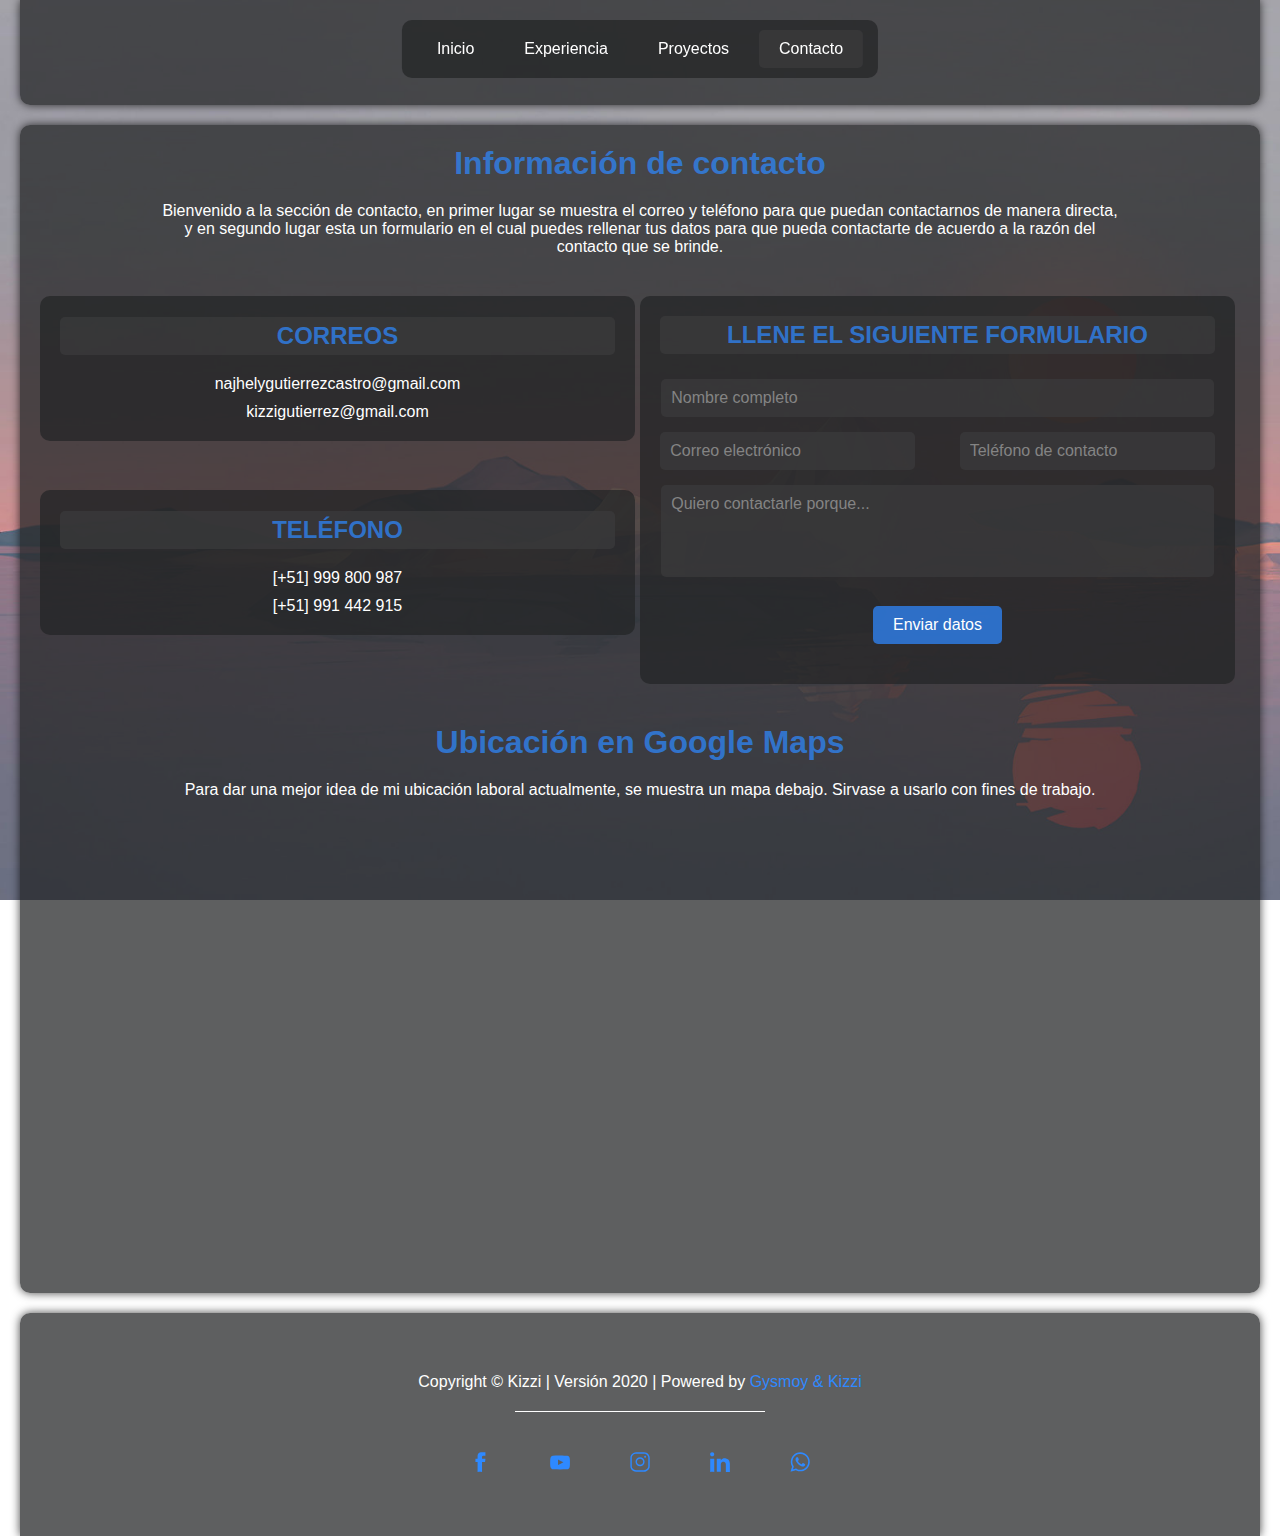
<file: contact.html>
<!DOCTYPE html>
<html lang="es-ES">
<head>
    <meta charset="UTF-8">
    <meta name="viewport" content="width=device-width, initial-scale=1.0">
    <title>Contacto | Kizzi</title>
    <link rel="stylesheet" href="assets/css/style.css">
    <link rel="stylesheet" href="assets/css/header_style.css">
    <link rel="stylesheet" href="assets/css/footer_style.css">
    <script text="type/javascript" src="assets/js/main.js"></script>
</head>
<body>
    <nav>
        <div>
            <ul class="links">
                <li onclick="location.href='index.html'">Inicio</li>
                <li onclick="location.href='experience.html'">Experiencia</li>
                <li onclick="location.href='projects.html'">Proyectos</li>
                <li class="selected">Contacto</li>
            </ul>
            <details class="links-mobile">
                <summary>Contacto</summary>
                <button onclick="location.href='index.html'">Inicio</button><br>
                <button onclick="location.href='projects.html'">Proyectos</button><br>
                <button onclick="location.href='contact.html'">Contacto</button>
            </details>
        </div>
    </nav>
    <main class="contact">
        <h1>Información de contacto</h1>
        <p class="contact-info">Bienvenido a la sección de contacto, en primer lugar
            se muestra el correo y teléfono para que
            puedan contactarnos de manera directa, y en segundo lugar
            esta un formulario en el cual puedes rellenar
            tus datos para que pueda contactarte
            de acuerdo a la razón del contacto que se brinde.
        </p>
        <div class="info">
            <div class="personal-info">
                <div class="correos">
                    <h2>CORREOS</h2>
                    <p>najhelygutierrezcastro@gmail.com</p>
                    <p>kizzigutierrez@gmail.com</p>
                </div>
                <div class="telefonos">
                    <h2>TELÉFONO</h2>
                    <p>[+51] 999 800 987</p>
                    <p>[+51] 991 442 915</p>
                </div>
            </div>
            <div class="formulario">
                <h2>LLENE EL SIGUIENTE FORMULARIO</h2>
                <form action="index.html" method="GET" align="center" autocomplete="off">
                    <input class="fill" type="text" name="nombres" placeholder="Nombre completo">
                    <input class="half" type="email" name="email" placeholder="Correo electrónico">
                    <input class="half" type="tel" name="telefono" placeholder="Teléfono de contacto">
                    <textarea class="fill" name="desc" rows="4" placeholder="Quiero contactarle porque..."></textarea>
                    <input class="submit" type="submit" value="Enviar datos">
                </form>
            </div>
        </div>
        <h1>Ubicación en Google Maps</h1>
        <p class="contact-info">Para dar una mejor idea de mi ubicación laboral
            actualmente, se muestra un mapa debajo. Sirvase a usarlo con fines
            de trabajo.
        </p>
        <iframe src="https://www.google.com/maps/embed?pb=!1m18!1m12!1m3!1d62149.17321337402!2d-74.26998304320384!3d-13.20500601989399!2m3!1f0!2f0!3f0!3m2!1i1024!2i768!4f13.1!3m3!1m2!1s0x91127d696518c76d%3A0x94b276305305ffd3!2sCarmen%20Alto!5e0!3m2!1ses!2spe!4v1609297806535!5m2!1ses!2spe"
            width="100%" height="450" frameborder="0" style="border:0; border-radius: 10px;" allowfullscreen="true" aria-hidden="false" tabindex="0"></iframe>
    </main>

    <footer>
        <p>Copyright &copy; Kizzi | Versión 2020 | Powered by <a href="http://natygutierrez.tonohost.com">Gysmoy & Kizzi</a></p>
        <hr>
        <ul>
            <li><a href="https://www.facebook.com/" class="facebook"></a></li>
            <li><a href="https://www.youtube.com/" class="youtube"></a></li>
            <li><a href="https://www.instagram.com/" class="instagram"></a></li>
            <li><a href="https://www.linkedin.com/" class="linkedin"></a></li>
            <li><a href="https://api.whatsapp.com/send?phone=051999800987&text=Vengo%20de%20tu%20sitio%20web" class="whatsapp"></a></li>
        </ul>
    </footer>
</body>
</html>
</file>
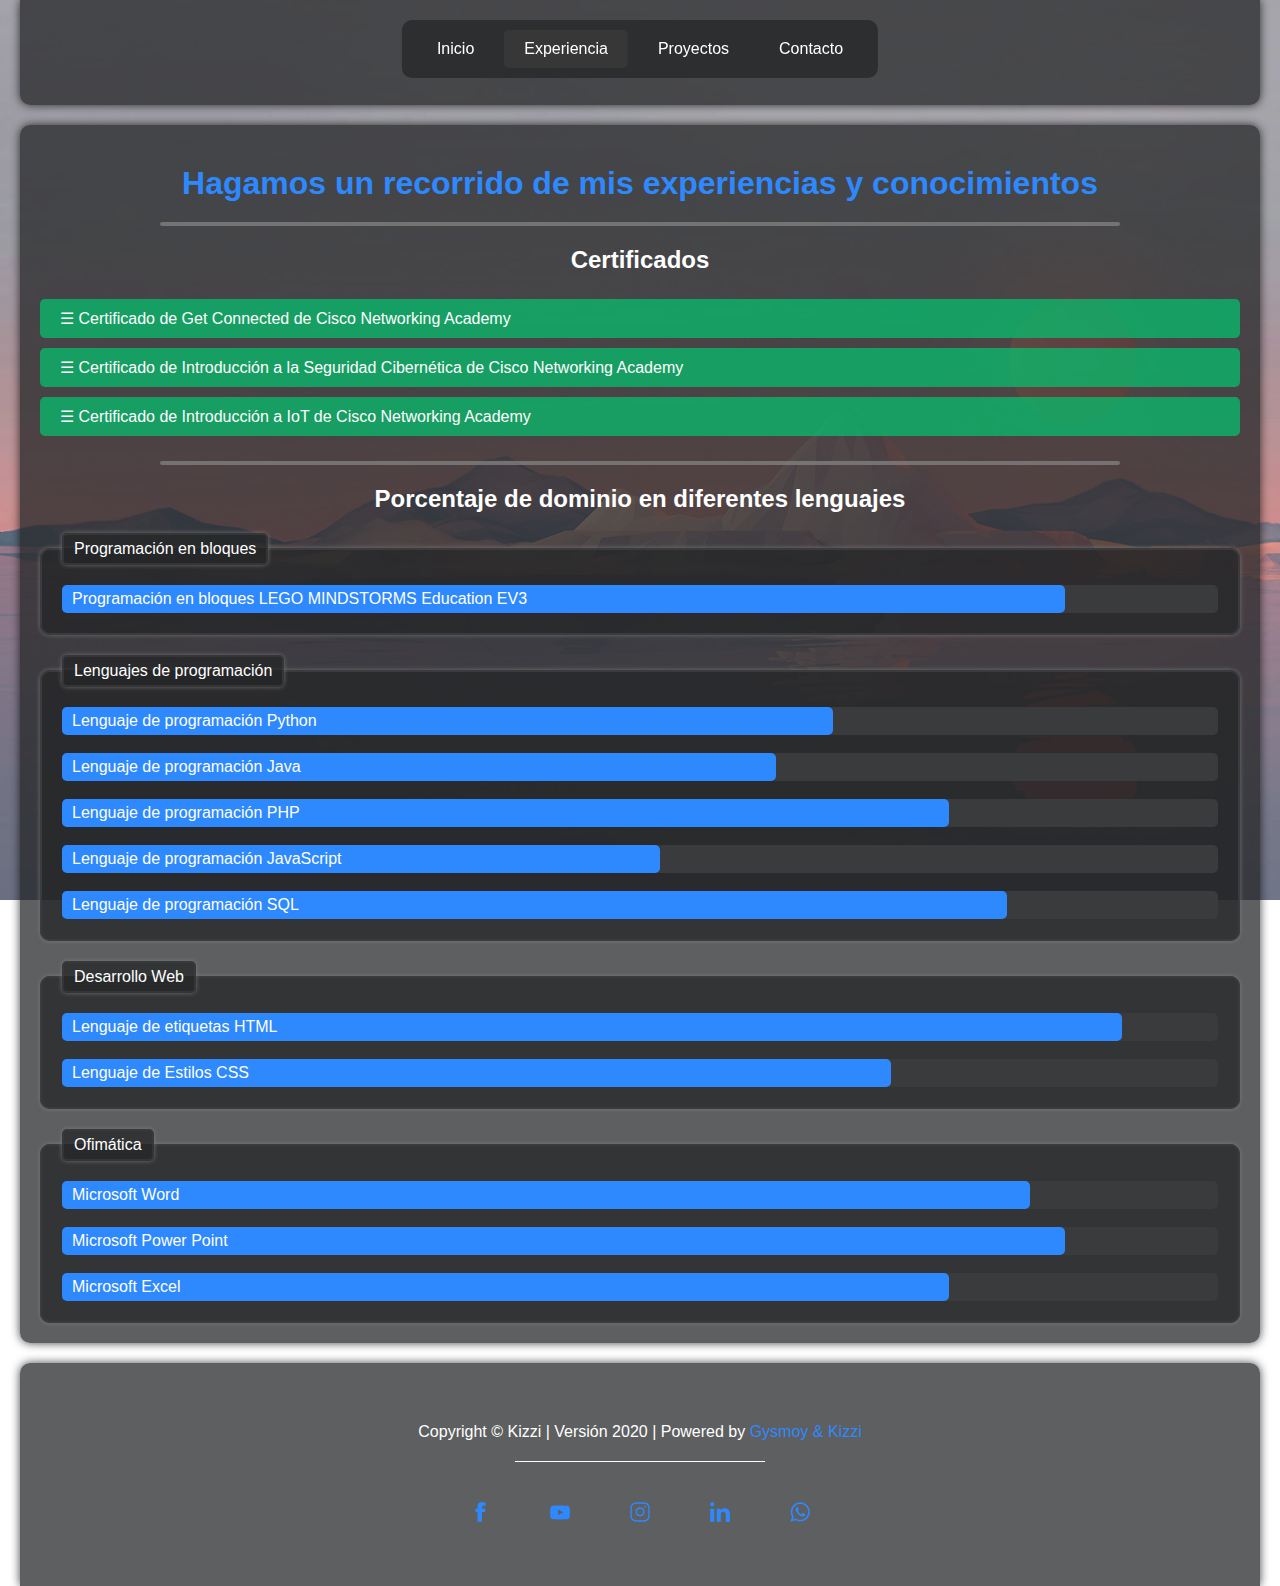
<file: experience.html>
<!DOCTYPE html>
<html lang="es-ES">
<head>
    <meta charset="UTF-8">
    <meta name="viewport" content="width=device-width, initial-scale=1.0">
    <title>Experiencia | Kizzi</title>
    <link rel="stylesheet" href="assets/css/style.css">
    <link rel="stylesheet" href="assets/css/header_style.css">
    <link rel="stylesheet" href="assets/css/footer_style.css">
    <script text="type/javascript" src="assets/js/jquery-3.5.1.min.js"></script>
</head>
<body>
    <nav>
        <div>
            <ul class="links">
                <li onclick="location.href='index.html'">Inicio</li>
                <li class="selected">Experiencia</li>
                <li onclick="location.href='projects.html'">Proyectos</li>
                <li onclick="location.href='contact.html'">Contacto</li>
            </ul>
            <details class="links-mobile">
                <summary>Experiencia</summary>
                <button onclick="location.href='index.html'">Inicio</button><br>
                <button onclick="location.href='projects.html'">Proyectos</button><br>
                <button onclick="location.href='contact.html'">Contacto</button>
            </details>
        </div>
    </nav>

    <main class="experience">
        <h1>Hagamos un recorrido de mis experiencias y conocimientos</h1>
        <hr>
        <h2>Certificados</h2>
        <div class="centifies">
            <button id="gcon-btn">Certificado de Get Connected de Cisco Networking Academy</button><br>
            <iframe id="gcon-iframe" src="pdf/Get-Connected-certificate.pdf"></iframe>
        </div>
        <div class="centifies">
            <button id="cyber-btn">Certificado de Introducción a la Seguridad Cibernética de Cisco Networking Academy</button><br>
            <iframe id="cyber-iframe" src="pdf/cybersecurity-certificate.pdf"></iframe>
        </div>
        <div class="centifies">
            <button id="iot-btn">Certificado de Introducción a IoT de Cisco Networking Academy</button><br>
            <iframe id="iot-iframe" src="pdf/IoT-certificate.pdf"></iframe>
        </div>
        <hr>
        <h2>Porcentaje de dominio en diferentes lenguajes</h2>
        <fieldset>
            <legend>Programación en bloques</legend>
            <div class="percent-container">
                <div class="percent lego">Programación en bloques LEGO MINDSTORMS Education EV3</div>
            </div>
        </fieldset>
        <fieldset>
            <legend>Lenguajes de programación</legend>
            <div class="percent-container">
                <div class="percent python">Lenguaje de programación Python</div>
            </div>
            <br>
            <div class="percent-container">
                <div class="percent java">Lenguaje de programación Java</div>
            </div>
            <br>
            <div class="percent-container">
                <div class="percent php">Lenguaje de programación PHP</div>
            </div>
            <br>
            <div class="percent-container">
                <div class="percent js">Lenguaje de programación JavaScript</div>
            </div>
            <br>
            <div class="percent-container">
                <div class="percent sql">Lenguaje de programación SQL</div>
            </div>
        </fieldset>
        <fieldset>
            <legend>Desarrollo Web</legend>
            <div class="percent-container">
                <div class="percent html">Lenguaje de etiquetas HTML</div>
            </div>
            <br>
            <div class="percent-container">
                <div class="percent css">Lenguaje de Estilos CSS</div>
            </div>
        </fieldset>
        <fieldset>
            <legend>Ofimática</legend>
            <div class="percent-container">
                <div class="percent word">Microsoft Word</div>
            </div>
            <br>
            <div class="percent-container">
                <div class="percent point">Microsoft Power Point</div>
            </div>
            <br>
            <div class="percent-container">
                <div class="percent excel">Microsoft Excel</div>
            </div>
        </fieldset>
    </main>

    <footer>
        <p>Copyright &copy; Kizzi | Versión 2020 | Powered by <a href="http://natygutierrez.tonohost.com">Gysmoy & Kizzi</a></p>
        <hr>
        <ul>
            <li><a href="https://www.facebook.com/" class="facebook"></a></li>
            <li><a href="https://www.youtube.com/" class="youtube"></a></li>
            <li><a href="https://www.instagram.com/" class="instagram"></a></li>
            <li><a href="https://www.linkedin.com/" class="linkedin"></a></li>
            <li><a href="https://api.whatsapp.com/send?phone=051999800987&text=Vengo%20de%20tu%20sitio%20web" class="whatsapp"></a></li>
        </ul>
    </footer>

    <script text="type/javascript" src="assets/js/main.js"></script>
</body>
</html>
</file>
<file: assets/css/style.css>
* {
    margin: 0;
    padding: 0;
    font-family: 'Segoe UI', Tahoma, Geneva, Verdana, sans-serif;
    user-select: none;
}

body {
    background-image: url("../../img/wallhaven-680441_opt.jpg");
    background-repeat: no-repeat;
    background-attachment: fixed;
    background-size: cover;
    color: #fff;
    padding: 0 20px;
}

@media (max-width: 840px) {
    body {
        padding: 0 10px;
    }
}
@media (max-width: 600px) {
    body {
        padding: 0px;
    }
}

/* Scrollbar Personalizado */
::-webkit-scrollbar{
    width: 7px;
    height: 7px;
}
::-webkit-scrollbar-thumb{
    background: #05c06f;
    border-radius: 5px;
}
/* Scrollbar Personalizado */

main {
    margin: 20px auto;
    max-width: 1200px;
    padding: 20px;
    background-color: #242526bb;
    border-radius: 10px;
    box-shadow: 0 0 10px #000000bb;
}
@media (max-width: 840px) {
    main {
        border-radius: 5px;
    }
}
@media (max-width: 600px) {
    main {
        border-radius: 0px;
    }
}

/* Inicio */
.index {
    display: flex;
    height: auto;
}
.index img {
    width: 50%;
    height: 100%;
    max-width: 450px;
    border-radius: 10px 0 0 10px;
}
.index #about-me {
    text-align: center;
    width: auto;
    height: 410px;
    border-radius: 0 10px 10px 0;
    padding: 20px;
    background-color: #05c06f88;
    overflow: scroll;
}

@media (max-width: 980px) {
    .index {
        display: flex;
        flex-direction: row;
        flex-wrap: wrap;
    }
    .index img {
        width: 100%;
        margin: 0 auto 10px;
        border-radius: 10px;
    }
    .index #about-me {
        width: auto;
        height: max-content;
        border-radius: 10px;
    }
}
.index #about-me h1 {
    margin: 10px auto;
}
.index #about-me #button1, .index #about-me #button2 {
    padding: 5px 10px;
    border: 2px solid #2e89ff;
    color: #fff;
    cursor: pointer;
    outline: none
}
.index #about-me #button1 {
    border-radius: 20px 0 0 20px;
}
.index #about-me #button2 {
    border-radius: 0 20px 20px 0;
}
.index #about-me .active {
    background-color: #2e89ff;
    transition: 0.3s;
}
.index #about-me .non-active {
    background-color: transparent;
    transition: 0.3s;
}
.index #about-me p {
    margin: 10px auto;
}
@media (max-width: 960px) {
    .index #about-me h1 {
        font-size: x-large;
    }
}
@media (max-width: 600px) {
    .index #about-me p {
        font-size: small;
    }
}
fieldset {
    margin: auto;
    padding: 20px;
    border-radius: 10px;
    background-color: #242526bb;
    border: 2px solid #3a3b3c;
    box-shadow: 0 0 5px #848484bb;
}
fieldset legend {
    padding: 5px 10px;
    background-color: #242526bb;
    border: 2px solid #3a3b3cbb;
    border-radius: 5px;
    box-shadow: 0 0 5px #848484bb;
}

img {
    border-radius: 5px;
    -webkit-user-select: none;
    user-select: none;
}

/* Experiencias */
.experience h1 {
    color: #2e89ff;
    text-align: center;
    margin: 20px auto;
    width: 80%;
}
.experience hr {
    backdrop-filter: opacity(50%);
    height: 4px;
    width: 80%;
    margin: 20px auto;
    border-radius: 4px;
    border: none;
    background-color: #848484bb;
}
.experience h2 {
    text-align: center;
    margin: 20px auto;
    max-width: max-content;
}
.experience button {
    width: 100%;
    padding: 10px 20px;
    font-size: medium;
    border-radius: 5px;
    border: none;
    outline: none;
    cursor: pointer;
    margin: 5px 0;
    background-color: #05c06fbb;
    color: #fff;
    transition: 0.3s;
    text-align: left;
}
.experience button::before {
    content: "☰ ";
}
.experience button:hover {
    background-color: #05c06f;
}
.experience iframe {
    display: none;
    width: 100%;
    border: none;
    height: 480px;
    border-radius: 5px;
    margin: 5px 0 0;
}
.experience fieldset {
    margin-top: 20px;
}
.experience .percent-container {
    border-radius: 5px;
    width: 100%;
    background-color: #3a3b3c;
}
.experience .percent {
    padding: 5px 10px;
    border-radius: 5px;
    background-color: #2e89ff;
}
.lego {width: 85%;}
.python {width: 65%;}
.java {width: 60%;}
.php {width: 75%;}
.js {width: 50%;}
.sql {width: 80%;}
.html {width: 90%;}
.css {width: 70%;}
.word {width: 82%;}
.point {width: 85%;}
.excel {width: 75%;}
/* Proyectos GK */
.projects h1 {
    width: max-content;
    margin: 0 auto 20px;
    color: #2e89ffbb;
}
.projects .projects-info {
    width: 80%;
    text-align: center;
    margin: 20px auto;
    margin-bottom: 40px;
}
.projects .slider, .projects .mini-projects {
    width: 100%;
    background-color: #242526bb;
    height: max-content;
    border-radius: 10px;
    padding-top: 0.1px;
    padding-bottom: 0.1px;
}
.projects .slider h2, .projects .mini-projects h2 {
    padding: 5px 10px;
    border-radius: 5px;
    text-align: center;
    margin: 20px;
    margin-bottom: 0;
    background-color: #3a3b3cbb;
    color: #2e89ffbb;
}
.projects .slider .templates {
    margin: 20px;
    display: flex;
    flex-direction: row;
    flex-wrap: wrap;
}
.projects .slider .templates .page {
    width: calc(20% - 10px);
    cursor: pointer;
    margin: 5px;
    background-color: #05c06f;
    border-radius: 5px;
}
.projects .slider .templates .page img {
    width: 100%;
    border-radius: 5px 5px 0 0;
    transition: 0.3s;
}
.projects .slider .templates .page button {
    width: 100%;
    padding: 5px 0 10px;
    border-radius: 0 0 5px 5px;
    border: none;
    font-size: medium;
    cursor: pointer;
    color: #fff;
    background-color: #05c06f;
    outline: none;
}
.projects .slider .templates .page img:hover {
    filter: opacity(0.5);
}

@media (max-width: 1320px) {
    .projects .slider .templates .page {
        width: calc(25% - 10px);
    }
}
@media (max-width: 1080px) {
    .projects .slider .templates .page {
        width: calc(33.333% - 10px);
    }
}
@media (max-width: 840px) {
    .projects .slider .templates .page {
        width: calc(50% - 10px);
    }
}
@media (max-width: 600px) {
    .projects .slider .templates .page {
        width: calc(100% - 10px);
    }
}
/* Proyectos GK */

/* Mini Projects */
.projects .mini-projects .code-container {
    display: flex;
    flex-direction: row;
    flex-wrap: wrap;
    background-color: #3a3b3cbb;
    margin: 20px;
    padding: 5px;
    border-radius: 10px;
}
.projects .mini-projects .source {
    width: calc(50% - 15px);
    height: 360px;
    overflow: scroll;
    margin-right: 5px;
    padding: 10px;
    border-radius: 5px 0 0 5px;
    background-color: #242526;
}
.projects .mini-projects .source iframe {
    border: none;
    width: 100%;
    height: 100%;
}
.projects .mini-projects .preview-source {
    width: calc(50% - 10px);
    height: 360px;
    margin-left: 0px;
}
.projects .mini-projects .preview-source img {
    object-fit: cover;
    object-position: center center;
    height: 340px;
    width: 100%;
    transition: 0.3s;
    border-radius: 0 5px 0 0;
}
.projects .mini-projects .preview-source button {
    width: 100%;
    height: 35px;
    border-radius: 0 0 5px 0;
    font-size: medium;
    border: none;
    outline: none;
    cursor: pointer;
    background-color: #05c06f;
    color: #fff;
    transition: 0.3s;
}
.projects .mini-projects .preview-source button:hover {
    background-color: #05c06fbb;
}
@media (max-width: 720px) {
    .projects .mini-projects .code-container {
        padding-right: 0px;
    }
    .projects .mini-projects .source {
        width: 100%;
        margin-bottom: 5px;
        border-radius: 5px 5px 0 0;
    }
    .projects .mini-projects .preview-source {
        width: calc(100% - 5px);
    }
    .projects .mini-projects .preview-source img {
        border-radius: 0;
        height: 320px;
    }
    .projects .mini-projects .preview-source button {
        border-radius: 0 0 5px 5px;
    }  
}
/* Mini Projects */

/* Contacto */
.contact h1 {
    width: max-content;
    margin: 0 auto 20px;
    color: #2e89ffbb;
}
.contact .contact-info {
    width: 80%;
    text-align: center;
    margin: 20px auto;
}
.contact .info {
    display: flex;
    flex-direction: row;
    flex-wrap: wrap;
    margin: 40px 0;
}
.contact .info .personal-info {
    width: 50%;
    display: flex;
    flex-direction: row;
    flex-wrap: wrap;
}
.contact .info .correos, .contact .info .telefonos {
    width: calc(100% - 5px);
    margin-right: 5px;
    height: max-content;
    background-color: #242526bb;
    border-radius: 10px;
    text-align: center;
    padding-top: 0.5px;
    padding-bottom: 10px;
    margin-bottom: 10px;
}
.contact .info .correos h2, .contact .info .telefonos h2, .contact .info .formulario h2{
    margin: 20px;
    color: #2e89ffbb;
    background-color: #3a3b3cbb;
    padding: 5px 10px;
    border-radius: 5px;
}
.contact .info .correos p, .contact .info .telefonos p{
    margin: 0 20px 10px;
}
.contact .info .formulario {
    width: calc(50% - 5px);
    height: max-content;
    border: none;
    background-color: #242526bb;
    color: #2e89ffbb;
    border-radius: 10px;
    text-align: center;
}

.contact .info .formulario input, .contact .info .formulario textarea {
    font-size: medium;
    outline: none;
    color: #fff;
    resize: none;
    border: none;
    border-radius: 5px;
    background-color: #3a3b3cbb;
}
.contact .info .formulario input:focus, .contact .info .formulario textarea:focus {
    box-shadow: 0 0 5px #2e89ffbb;
}
.contact .info .formulario .fill {
    width: calc(100% - 62.5px);
    margin: 5px 20px;
    padding: 10px;
}
.contact .info .formulario .half {
    width: calc(50% - 62.5px);
    margin: 10px 20px;
    padding: 10px;
}
.contact .info .formulario .submit {
    width: max-content;
    padding: 10px 20px;
    margin: 20px 0px 40px;
    background-color: #2e89ffbb;
    transition: 0.3s;
    cursor: pointer;
}
.contact .info .formulario .submit:hover {
    background-color: #2e89ff;
    box-shadow: 0 0 25px #2e89ffbb;
}
::placeholder {
    color: #848484;
}
@media (max-width: 1200px) {
    .contact .info .personal-info {
        width: 100%;
    }
    .contact .info .personal-info .correos {
        width: calc(50% - 5px);
    }
    .contact .info .personal-info .telefonos {
        width: calc(50% - 5px);
    }
    .contact .info .formulario {
        width: 100%;
    }
}
@media (max-width: 960px) {
    .contact .info .formulario .half {
        width: calc(100% - 62.5px);
    }
    .contact .contact-info {
        width: 90%;
    }
}
@media (max-width: 840px) {
    .contact .contact-info {
        width: 95%;
    }
    .contact .info .personal-info .correos {
        width: 100%;
    }
    .contact .info .personal-info .telefonos {
        width: 100%;
    }
}
@media (max-width: 540px) {
    .contact .info .formulario .submit {
        width: calc(100% - 40px);
    }
}
/* Contacto */
</file>
<file: assets/css/header_style.css>
nav {
    background-color: #242526bb;
    padding: 20px;
    height: 65px;
    margin: auto;
    max-width: 1200px;
    border-radius: 0 0 10px 10px;
    box-shadow: 0 0 10px #000000bb;
}

@media (max-width: 840px) {
    nav {
        border-radius: 0 0 5px 5px;
    }
}
@media (max-width: 600px) {
    nav {
        border-radius: 0px;
    }
}

nav div {
    position: fixed;
    left: 50%;
    transform: translateX(-50%);
    padding: 10px;
    background-color: #242526bb;
    border-radius: 10px;
    width: max-content;
    transition: 0.3s;
    cursor: pointer;
}

nav div:hover {
    background-color: #242526;
}

nav div ul {
    list-style: none;
    display: flex;
    width: max-content;
    margin: auto;
}

nav div ul li, nav div ul button {
    padding: 10px 20px;
    margin: 0 5px;
    cursor: pointer;
    transition: all 0.3s;
    border-radius: 5px;
    border: none;
    outline: none;
    background-color: transparent;
    font-size: medium;
    color: #fff;
}

nav div ul .selected {
    background-color: #3a3b3cbb;
}

nav div ul li:hover, nav div ul button:hover {
    background-color: #2e89ffbb;
    box-shadow: 0 0 25px #2e89ffbb;
}

nav div details {
    display: none;
    cursor: pointer;
    background-color: #242526bb;
    width: max-content;
    margin: auto;
    text-align: center;
    transition: all 0.3s;
}

/* Cambiando el icono del summary */
summary::-webkit-details-marker {
    display: none;
}
nav div details summary:before {
    content: "☰ ";
}
/* Cambiando el icono del summary */

nav div details summary {
    padding: 10px 20px;
    outline: none;
    width: calc(100vw - 120px);
    transition: all 0.3s;
    border-radius: 5px;
    background-color: #3a3b3cbb;
}

nav div details summary:hover {
    background-color: #2e89ffbb;
    box-shadow: 0 0 25px #2e89ffbb;
}

nav div details button {
    padding: 10px 20px;
    margin: 10px 0 0;
    width: calc(100vw - 80px);
    font-size: medium;
    cursor: pointer;
    border: none;
    border-radius: 5px;
    background-color: #242526bb;
    color: #fff;
    outline: none;
    transition: all 0.3s;
}
nav div details button:hover {
    background-color: #2e89ffbb;
    box-shadow: 0 0 25px #2e89ffbb;
}

@media (max-width: 720px) {
    nav div details {
        display: flex;
        flex-direction: row;
        flex-wrap: wrap;
        max-width: max-content;
    }
    nav div ul {
        display: none;
    }
}
</file>
<file: assets/css/footer_style.css>
footer {
    margin: auto;
    padding: 60px 20px 40px;
    background-color: #242526bb;
    border-radius: 10px 10px 0 0;
    box-shadow: 0 0 10px #000000bb;
    text-align: center;
    color: #fff;
    max-width: 1200px;
}

@media (max-width: 840px) {
    footer {
        border-radius: 5px 5px 0 0;
    }
}
@media (max-width: 600px) {
    footer {
        border-radius: 0px;
    }
}

footer a {
    text-decoration: none;
    color: #2e89ff;
    transition: all 0.3s;
}

footer a:hover {
    color: #fff;
}

footer hr {
    margin: 20px auto;
    width: 250px;
    border: none;
    height: 1px;
    background-color: #fff;
}

footer ul {
    list-style: none;
    width: fit-content;
    margin: auto;
    display: flex;
    flex-direction: row;
    flex-wrap: wrap;
}

footer ul li a {
    width: 20px;
    padding: 20px;
    margin: 0 10px 0;
}

@media (max-width: 840px) {
    footer ul li a {
        margin: 0 4px 0;
    }
}
@media (max-width: 600px) {
    footer ul li a {
        margin: 0 2px 0;
    }
}

footer ul li a:hover {
    background-color: #2e89ff;
    border-radius: 10px;
    box-shadow: 0 0 25px #2e89ff;
}

footer ul li .facebook {content: url("../../icons/facebook.svg");}
footer ul li .facebook:hover {content: url("../../icons/facebook_hover.svg");}

footer ul li .youtube {content: url("../../icons/youtube.svg");}
footer ul li .youtube:hover {content: url("../../icons/youtube_hover.svg");}

footer ul li .instagram {content: url("../../icons/instagram.svg");}
footer ul li .instagram:hover {content: url("../../icons/instagram_hover.svg");}

footer ul li .linkedin {content: url("../../icons/linkedin.svg");}
footer ul li .linkedin:hover {content: url("../../icons/linkedin_hover.svg");}

footer ul li .whatsapp {content: url("../../icons/whatsapp.svg");}
footer ul li .whatsapp:hover {content: url("../../icons/whatsapp_hover.svg");}
</file>
